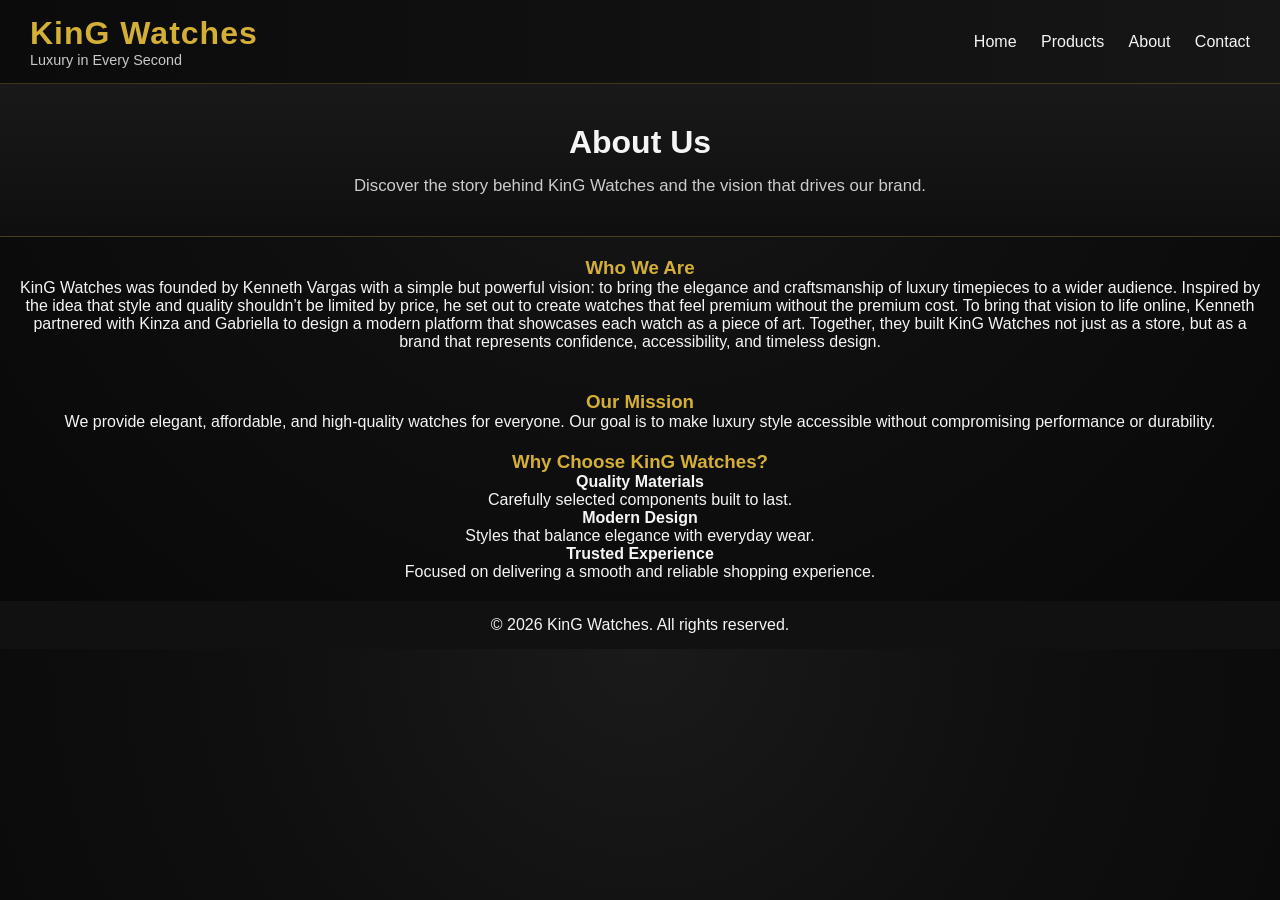
<file: about.html>
<!DOCTYPE html>
<html lang="en">
<head>
    <meta charset="UTF-8">
    <meta name="viewport" content="width=device-width, initial-scale=1.0">
    <title>About | KinG Watches</title>
    <link rel="stylesheet" href="styles.css">
</head>
<body>

<header>
    <div class="logo">
        <h1>KinG Watches</h1>
        <p>Luxury in Every Second</p>
    </div>

    <nav>
        <a href="index.html">Home</a>
        <a href="products.html">Products</a>
        <a href="about.html">About</a>
        <a href="contact.html">Contact</a>
    </nav>
    </nav>
</header>

<main>

    <!-- Fixed Hero Section -->
    <section class="hero">
        <div class="hero-text">
            <h2>About Us</h2>
            <p>Discover the story behind KinG Watches and the vision that drives our brand.</p>
        </div>
    </section>

    <!-- Main content -->
    <section class="about-section">
        <h3>Who We Are</h3>
        <p>
            KinG Watches was founded by Kenneth Vargas with a simple but powerful vision: to bring the elegance and craftsmanship of luxury timepieces to a wider audience. Inspired by the idea that style and quality shouldn’t be limited by price, he set out to create watches that feel premium without the premium cost. 

            To bring that vision to life online, Kenneth partnered with Kinza and Gabriella to design a modern platform that showcases each watch as a piece of art. Together, they built KinG Watches not just as a store, but as a brand that represents confidence, accessibility, and timeless design.
        </p>
    </section>

    <section class="about-section">
        <h3>Our Mission</h3>
        <p>
            We provide elegant, affordable, and high-quality watches for everyone.
            Our goal is to make luxury style accessible without compromising
            performance or durability.
        </p>
    </section>

    <!-- Extra section -->
    <section class="why-choose-us">
        <h3>Why Choose KinG Watches?</h3>
        <div class="features">
            <div class="feature-box">
                <h4>Quality Materials</h4>
                <p>Carefully selected components built to last.</p>
            </div>

            <div class="feature-box">
                <h4>Modern Design</h4>
                <p>Styles that balance elegance with everyday wear.</p>
            </div>

            <div class="feature-box">
                <h4>Trusted Experience</h4>
                <p>Focused on delivering a smooth and reliable shopping experience.</p>
            </div>
        </div>
    </section>

</main>

<footer>
    <p>&copy; 2026 KinG Watches. All rights reserved.</p>
</footer>

<script src="script.js" defer></script>
</body>
</html>
</file>
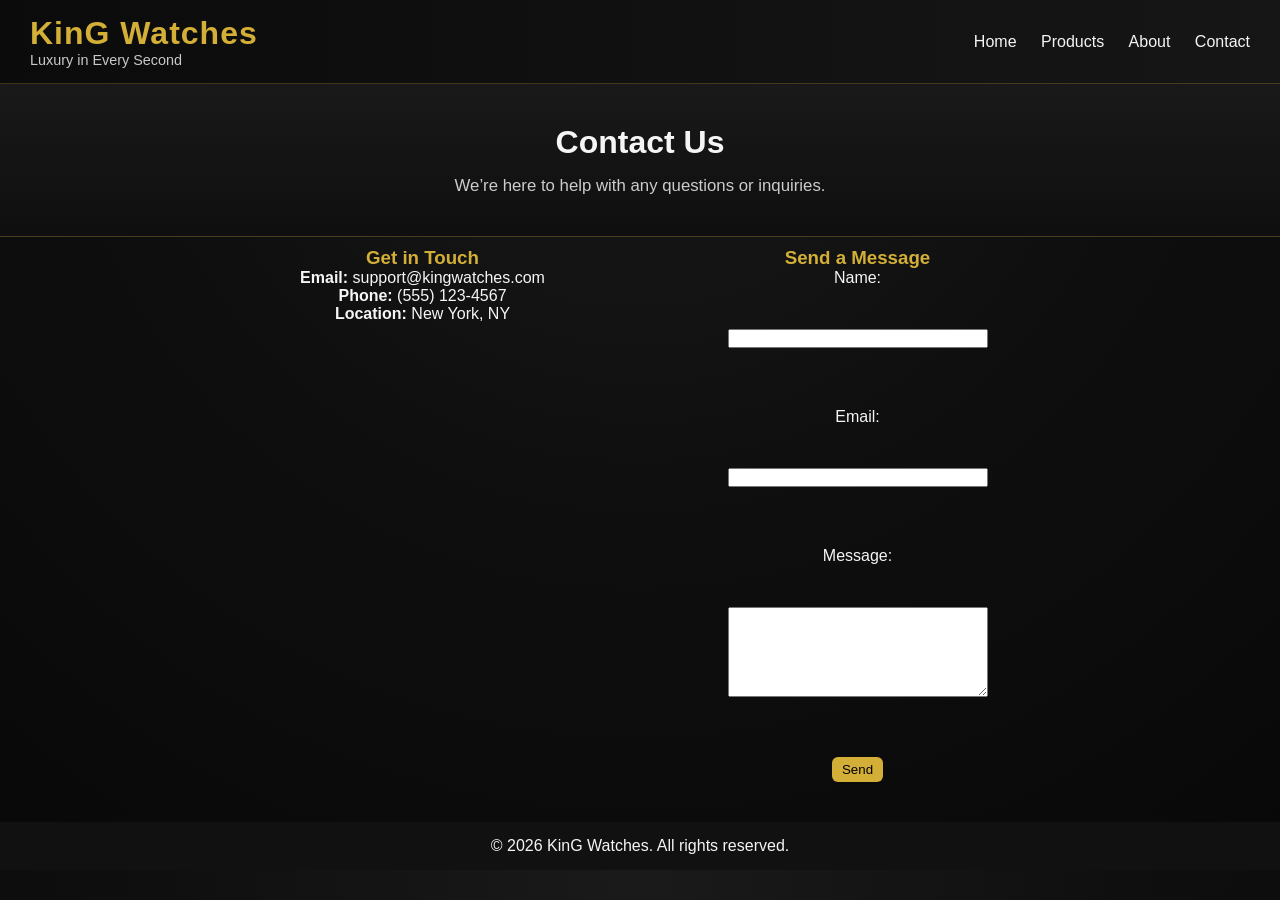
<file: contact.html>
<!DOCTYPE html>
<html lang="en">
<head>
    <meta charset="UTF-8">
    <meta name="viewport" content="width=device-width, initial-scale=1.0">
    <title>Contact | KinG Watches</title>
    <link rel="stylesheet" href="styles.css">
</head>
<body>

<header>
    <div class="logo">
        <h1>KinG Watches</h1>
        <p>Luxury in Every Second</p>
    </div>

    <nav>
        <a href="index.html">Home</a>
        <a href="products.html">Products</a>
        <a href="about.html">About</a>
        <a href="contact.html">Contact</a>
    </nav>
    </nav>
</header>

<main>

    <!-- Banner section (matches other pages) -->
    <section class="hero">
        <div class="hero-text">
            <h2>Contact Us</h2>
            <p>We’re here to help with any questions or inquiries.</p>
        </div>
    </section>

    <!-- Contact content -->
    <section class="contact-section">

        <div class="contact-info">
            <h3>Get in Touch</h3>
            <p><strong>Email:</strong> support@kingwatches.com</p>
            <p><strong>Phone:</strong> (555) 123-4567</p>
            <p><strong>Location:</strong> New York, NY</p>
        </div>

        <div class="contact-form">
            <h3>Send a Message</h3>

            <form>
                <label for="name">Name:</label><br>
                <input type="text" id="name" required><br><br>

                <label for="email">Email:</label><br>
                <input type="email" id="email" required><br><br>

                <label for="message">Message:</label><br>
                <textarea id="message" rows="5" required></textarea><br><br>

                <button type="submit">Send</button>
            </form>

            <audio id="feedback-audio">
                <source src="audios/feedback.mp3" type="audio/mpeg">
            </audio>

            <p id="feedback-message" class="feedback-message"></p>
        </div>

    </section>

</main>

<footer>
    <p>&copy; 2026 KinG Watches. All rights reserved.</p>
</footer>

<script src="script.js" defer></script>
</body>
</html>
</file>
<file: styles.css>
* {
    margin: 0;
    padding: 0;
    box-sizing: border-box;
}
/*SOme color variables to make things pretty */
:root {
    --black-main: #0f0f0f;
    --black-soft: #151515;
    --card-dark: 1c1c1c;
    --gold: #d4af37;
    --gold-soft: rgba(212, 175, 55, 0.25);
    --text-light: #f5f5f5;
    --text-muted: #c9c9c9;
}
/* Global Stylization */
body {
    margin: 0;
    font-family: 'Segoe UI', Tahoma, Geneva, Verdana, sans-serif;
    background: radial-gradient(circle at top, #1a1a1a 0%, #0f0f0f 45%, #080808 100%);
    color: var(--text-light);
}

/* Header and Nav */
header {
    display: flex;
    justify-content: space-between;
    align-items: center;
    padding: 15px 30px;
    background: linear-gradient(to right, #0b0b0b, #161616);
    border-bottom: 1px solid var(--gold-soft);
    box-shadow: 0 4px 18px rgba(0,0,0,0.45 );
}

/*Logo heading styling */
.logo h1 {
    color: var(--gold);
    letter-spacing: 1px;
}

.logo p {
    color: var(--text-muted);
    font-size: 0.9rem;
}

/* Nav customization */
nav a {
    color: #f5f5f5;
    margin-left: 20px;
    text-decoration: none;
    transition: 0.3s;
}

nav a:hover {
    color: #d4af37;
}

/* Homepage Model Hero Section */
.hero-models {
    display: flex;
    justify-content: space-between;
    align-items: center;
    gap: 30px;
    padding: 30px;
}

.hero-text {
    flex: 1;
}

.hero-text h2 {
    font-size: 2.2rem;
    margin-bottom: 15px;
}

.hero-text p {
    color: #ccc;
    font-size: 1.05rem;
    max-width: 500px;
}

.model-showcase {
    position: relative;
    width: 100%;
    height: 450px;
    overflow: hidden;
    border-radius: 12px;
}

.model-showcase img {
    position: absolute;
    width: 100%;
    height: 100%;
    object-fit: cover;
    top: 0;
    left: 0;
    opacity: 0;
    animation: fadeCycle 10s infinite;
}

/* First image */
.model-showcase img:nth-child(1) {
    animation-delay: 0s;
}

/* Second image */
.model-showcase img:nth-child(2) {
    animation-delay: 5s;
}

@keyframes fadeCycle {
    0%   { opacity: 0; }
    10%  { opacity: 1; }
    40%  { opacity: 1; }
    50%  { opacity: 0; }
    100% { opacity: 0; }
}

/* Optional Hero Section for other pages */
.hero {
    text-align: center;
    padding: 40px 15px;
    background: linear-gradient(to bottom, #191919, #0f0f0f);
    border-bottom: 1px solid var(--gold-soft);
}

.hero h2 {
    font-size: 2rem;
    margin-bottom: 15px;
}

.hero p {
    color: #ccc;
    text-align: center;
    margin: 0 auto;
    max-width: 600px;
}

.featured h2 {
    text-align:center ;
}

/* Adding gold to section headings */
.featured h2,
.about-section h3,
.why-choose-us h3,
.contact-info h3,
.contact-form h3 {
    color: var(--gold);
}



.featured p {
    text-align: center;
}

/* Featured products section */
.featured {
    padding: 40px 20px;
}

.watch-grid {
    display: grid;
    grid-template-columns: repeat(auto-fit, minmax(220px, 1fr));
    gap: 20px;
    padding: 20px;
}

/* Watch card styling (unified for home and products) */
.watch-card {
    border: 1px solid rgba(212, 175, 55, 0.22);
    border-radius: 14px;
    background: linear-gradient(145deg, #1c1c1c, #111111);
    box-shadow: 0 6px 16px rgba(0,0,0,0.45);
    overflow: hidden;
    text-align: center;
    transition: transform 0.2s ease, box-shadow 0.2s ease, border-color 0.2s ease;
    cursor: pointer;
    padding: 0;
}

.watch-card:hover,
.watch-card:focus-visible {
    transform: translateY(-3px);
    box-shadow: 0 14px 30px rgba(212, 175, 55, 0.18);
    outline: none;
}

.watch-card img {
    width: 100%;
    height: 170px;
    object-fit: cover;
    border-radius: 8px 8px 0 0;
}

.watch-card figure {
    margin: 0;
    display: flex;
    flex-direction: column;
}

.watch-card figure h3 {
    margin: 10px 0;
    font-size: 1rem;
    color: #f5f5f5;
}

.price-row {
    display: flex;
    justify-content: space-between;
    align-items: center;
    margin-top: 10px;
    padding: 0 15px 15px 15px;
    gap: 10px;
}

.price-row .price {
    font-weight: 700;
    color: #d4af37;
}

.price-row .btn {
    padding: 3px 8px;
    font-size: 0.9rem;
    flex-shrink: 0;
}

/* Buttons and links */
.btn,
button {
    background-color: #d4af37;
    color: black;
    padding: 5px 10px;
    border: none;
    cursor: pointer;
    transition: 0.3s;
    text-decoration: none;
    display: inline-block;
    border-radius: 6px;
}

.btn:hover,
button:hover {
    background-color: #b8962e;
}

.cart {
    color: white;
    position: fixed;
    top: 0;
    right: 0;
    width: 400px;
    height: 100vh;
    background-color: #1a1a1a;
    display: grid;
    grid-template-rows: 50px 1fr 50px;
    gap: 20px;
    transition: right 1s;
}

/* Contact and About customization */
.contact-section {
    display: flex;
    flex-wrap: wrap;
    justify-content: center;
    align-items: flex-start;
    gap: 15px;
    padding: 10px 20px 20px;
}
.contact-info,
.contact-form {
    flex: 1;
    min-width: 280px;
    max-width: 420px;
    text-align: center;
}

.contact-form form {
    display: flex;
    flex-direction: column;
    align-items: center;
    gap: 12px;
}

.contact-form input,
.contact-form textarea {
    width: 100%;
    max-width: 260px;
}

.contact-form textarea {
    height: 90px;
    resize: vertical;
}

.about-section {
    padding: 20px;
}

/* Footer */
footer {
    text-align: center;
    padding: 15px;
    background-color: #111;
    margin-top: 20px;
}

/* Responsive Design */
@media (max-width: 900px) {
    .hero-models {
        flex-direction: column;
        text-align: center;
    }

    .hero-text p {
        margin: 0 auto;
    }

    .model-showcase {
        min-height: 760px;
        width: 100%;
    }

    .model-one {
        left: 50%;
        transform: translateX(-60%);
    }

    .model-two {
        left: 50%;
        top: 280px;
        transform: translateX(-40%);
    }
}

@media (max-width: 600px) {
    header {
        flex-direction: column;
        gap: 10px;
    }

    nav a {
        margin: 0 10px;
    }

    .model-img {
        width: 220px;
        height: 300px;
    }

    .model-showcase {
        min-height: 640px;
    }

    .model-two {
        top: 240px;
    }
}
/* About Section Customization */
.about-section h3 {
    text-align: center;
}

.about-section p {
    text-align: center;
}

.why-choose-us h3 {
    text-align: center;
}

.why-choose-us h4 {
    text-align: center;
}

.why-choose-us p {
    text-align: center;
}
 
/* Products styles */
/* I added from here down to the end of the file */

.catalog-section {
    margin-bottom: 2rem;
}

.section-title {
    margin-bottom: 2rem;
}

/* Product grid styling, specifically for the filtering system */
.filter-controls {
    display: flex;
    justify-content: center;
    flex-wrap: wrap;
    gap: 10px;
    margin: 20px 0 30px;
}

.filter-btn {
    background: transparent;
    color: #f5f5f5;
    border: 1px solid #d4af37;
    padding: 8px 14px;
    border-radius: 20px;
    cursor: pointer;
    transition: 0.3s;
}

.filter-btn:hover,
.filter-btn.active {
    background-color: #d4af37;
    color: #111;
}
.product-grid {
    display: grid;
    grid-template-columns: repeat(auto-fit, 250px);
    gap: 1rem;
    justify-content: center;
}

.watch-image {
    width: 100%;
    aspect-ratio: 4 / 3;
    object-fit: cover;
    border-bottom: 1px solid #333;
    background: #0f0f0f;
}

.watch-content {
    padding: 0.85rem;
    text-align: center;
}

.watch-name {
    font-size: 1rem;
    margin-bottom: 0.35rem;
    color: #f5f5f5;
}

.watch-description {
    font-size: 0.92rem;
    color: #ccc;
}

.modal-backdrop {
    position: fixed;
    inset: 0;
    background: rgba(0,0,0,0.8);
    display: grid;
    place-items: center;
    padding: 1rem;
    z-index: 30;
}

.modal-backdrop[hidden] {
    display: none;
}

.modal-panel {
    width: min(620px, 100%);
    background: #1a1a1a;
    border-radius: 16px;
    border: 1px solid #333;
    box-shadow: 0 16px 42px rgba(0,0,0,0.5);
    padding: 1.1rem 1.15rem 1.25rem;
    position: relative;
}

.modal-close {
    position: absolute;
    top: 0.45rem;
    right: 0.5rem;
    border: none;
    background: transparent;
    font-size: 1.2rem;
    line-height: 1;
    color: #ccc;
    cursor: pointer;
}

.modal-close:hover,
.modal-close:focus-visible {
    color: #f5f5f5;
    outline: none; 
}

.modal-panel h3 {
    margin-bottom: 0.55rem;
    color: #f5f5f5;
    padding-right: 2rem;
}

.modal-summary {
    color: #ccc;
    margin-bottom: 0.8rem;
}

.modal-details {
    display: grid;
    gap: 0.65rem;
}

.modal-details div {
    display: grid;
    gap: 0.2rem;
}

.modal-details dt {
    font-size: 0.79rem;
    letter-spacing: 0.08em;
    text-transform: uppercase;
    color: #d4af37;
    font-weight: 700;
}

.modal-details dd {
    color: #f5f5f5;
}

#modal-add-to-cart {
    display: inline-block;
    padding: 8px 16px;
    font-size: 0.9rem;
    margin-top: 0.5rem;
}

.cart-amount {
    font-size: 16px;
}

/* Cart feature styles */
.cart-btn {
    position: fixed;
    top: 16px;
    right: 16px;
    z-index: 1000;
    padding: 10px 14px;
}

/* Top-right cart panel */
.cart-panel {
    position: fixed;
    top: 58px;
    right: 16px;
    width: 320px;
    max-height: 70vh;
    overflow-y: auto;
    background: #fff;
    color: #111;
    border: 1px solid #ddd;
    border-radius: 8px;
    box-shadow: 0 8px 24px rgba(0, 0, 0, 0.2);
    padding: 12px;
    z-index: 1000;
    display: none;
}

.cart-panel.open {
    display: block;
}

.cart-header {
    display: flex;
    justify-content: space-between;
    align-items: center;
    margin-bottom: 10px;
}

.cart-items {
    margin: 0;
    padding: 0;
    list-style: none;
}

.cart-items li {
    padding: 8px 0;
    border-bottom: 1px solid #eee;
    font-size: 14px;
}

.cart-total {
    margin: 12px 0;
    font-weight: 700;
}

.mini-btn {
    padding: 8px 10px;
    border: 1px solid #bbb;
    border-radius: 6px;
    background: #f3f3f3;
    color: #111;
    cursor: pointer;
}

/* Checkout modal overlay */
.checkout-modal {
    position: fixed;
    inset: 0;
    background: rgba(0, 0, 0, 0.45);
    display: none;
    align-items: center;
    justify-content: center;
    z-index: 1100;
}

.checkout-modal.open {
    display: flex;
}

.checkout-box {
    width: min(480px, 92vw);
    background: #fff;
    color: #111;
    border-radius: 10px;
    padding: 16px;
    box-shadow: 0 12px 30px rgba(0, 0, 0, 0.25);
}

.checkout-items {
    margin: 10px 0 14px;
    max-height: 40vh;
    overflow-y: auto;
    font-size: 14px;
}

/* Home page cart sub-panel */
.home-cart-panel {
    position: fixed;
    top: 70px;
    right: 16px;
    width: min(360px, 92vw);
    max-height: 75vh;
    overflow-y: auto;
    background: #ffffff;
    color: #111111;
    border: 1px solid #d9d9d9;
    border-radius: 10px;
    box-shadow: 0 10px 26px rgba(0, 0, 0, 0.25);
    padding: 12px;
    z-index: 1200;
    display: none;
}

.home-cart-panel.open {
    display: block;
}

.home-cart-head {
    display: flex;
    justify-content: space-between;
    align-items: center;
    margin-bottom: 10px;
}

.home-cart-list {
    list-style: none;
    margin: 0;
    padding: 0;
}

.home-cart-list li {
    padding: 8px 0;
    border-bottom: 1px solid #ececec;
    font-size: 14px;
}

.home-cart-total {
    margin: 12px 0;
    font-weight: 700;
}

/* Home page checkout modal */
.home-checkout-modal {
    position: fixed;
    inset: 0;
    background: rgba(0, 0, 0, 0.45);
    display: none;
    align-items: center;
    justify-content: center;
    z-index: 1300;
}

.home-checkout-modal.open {
    display: flex;
}

.home-checkout-box {
    width: min(480px, 92vw);
    background: #ffffff;
    color: #111111;
    border-radius: 10px;
    padding: 16px;
    box-shadow: 0 12px 30px rgba(0, 0, 0, 0.28);
}

.home-checkout-list {
    margin: 10px 0 14px;
    max-height: 42vh;
    overflow-y: auto;
    font-size: 14px;
}

/* cart item controls for quick editing. */
.home-cart-row {
    display: grid;
    grid-template-columns: 1fr auto;
    gap: 8px;
    align-items: center;
}

.home-cart-item-name {
    font-weight: 600;
    color: #111111;
}

.home-cart-item-sub {
    font-size: 12px;
    color: #555555;
}

.home-cart-actions {
    display: inline-flex;
    gap: 6px;
    align-items: center;
}

.home-cart-actions button {
    min-width: 28px;
    height: 28px;
    padding: 0 8px;
    border: 1px solid #bbbbbb;
    background: #f5f5f5;
    color: #111111;
    border-radius: 6px;
    cursor: pointer;
}

/*Purchase form information for both product amd index*/
.purchase-form {
    display: flex;
    flex-direction: column;
    gap: 10px;
    margin: 15px 0;
}

.purchase-form h4 {
    margin-top: 10px;
    color: #d4af37;
}

.purchase-form input {
    padding: 8px;
    border: 1px solid #ccc;
    border-radius: 6px;
}

.purchase-message {
    margin-top: 10px;
    font-weight: 700;
    color: #0a7a2f;
}
</file>
